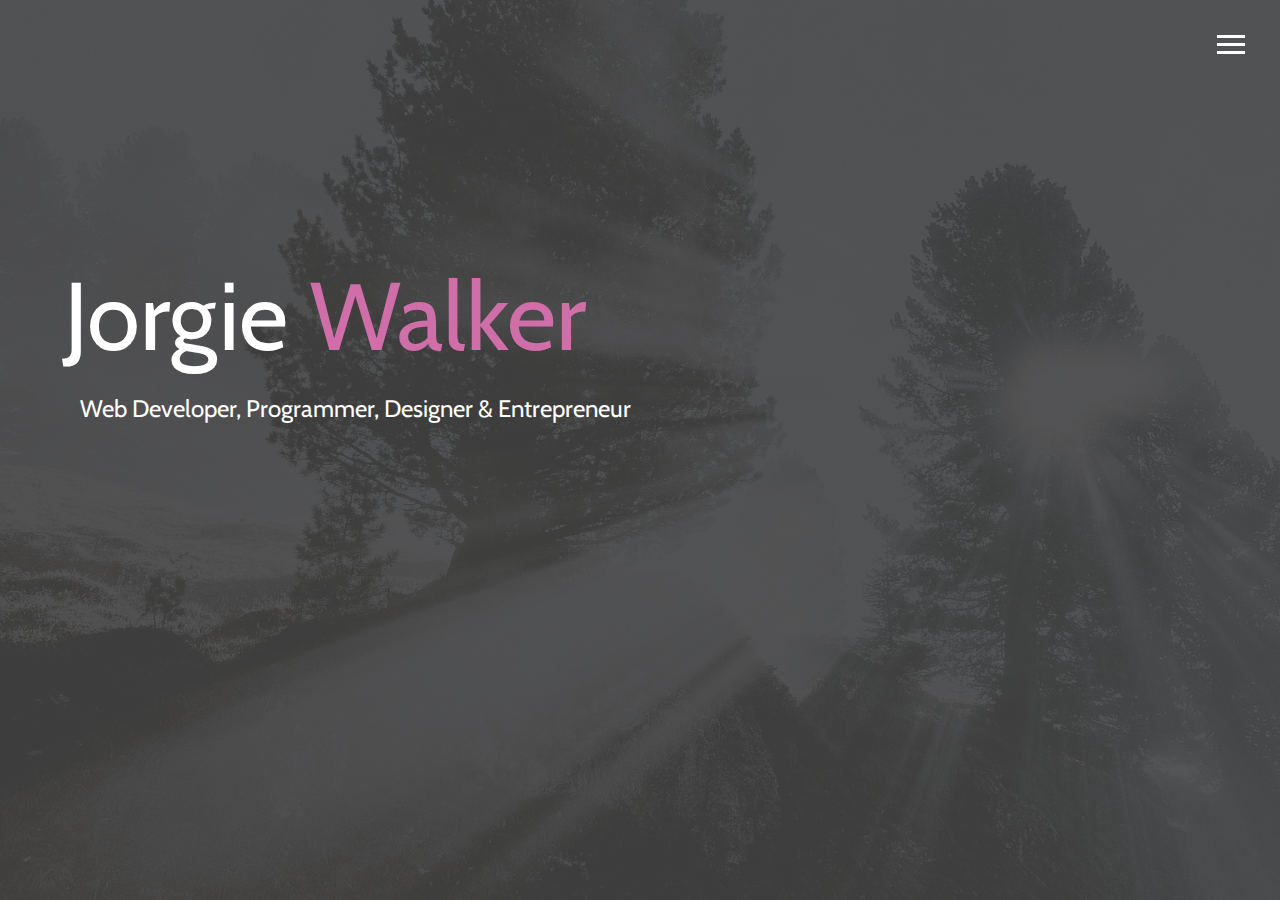
<file: index.html>
<!DOCTYPE html>
<html lang="en">
  

<head>
  <meta charset="UTF-8">
  <meta name="viewport" content="width=device-width, initial-scale=1.0">
  <meta http-equiv="X-UA-Compatible" content="ie=edge">
  <link rel="stylesheet" href="https://use.fontawesome.com/releases/v5.2.0/css/all.css" integrity="sha384-hWVjflwFxL6sNzntih27bfxkr27PmbbK/iSvJ+a4+0owXq79v+lsFkW54bOGbiDQ"
    crossorigin="anonymous">

  <link rel="stylesheet" href="assets/css/main.css">
  <title>Welcome To My Portfolio</title>
  <link href="https://fonts.googleapis.com/css?family=Cabin" rel="stylesheet">
</head>

<body id="bg-img">
  <header>
    <div class="menu-btn">
      <div class="btn-line"></div>
      <div class="btn-line"></div>
      <div class="btn-line"></div>
    </div>

    <nav class="menu">
      <div class="menu-branding">
        <div class="portrait"></div>
      </div>
      <ul class="menu-nav">
        <li class="nav-item current">
          <a href="index.html" class="nav-link">
            Home
          </a>
        </li>
        <li class="nav-item">
          <a href="about.html" class="nav-link">
            About Me
          </a>
        </li>
        <li class="nav-item">
          <a href="work.html" class="nav-link">
            My Work
          </a>
        </li>
        <li class="nav-item">
          <a href="contact.html" class="nav-link">
            How To Reach Me
          </a>
        </li>
      </ul>
    </nav>
  </header>

  <main id="home">
    <h1 class="lg-heading">
      Jorgie
      <span class="text-secondary">Walker</span>
    </h1>
    <h2 class="sm-heading">
      Web Developer, Programmer, Designer & Entrepreneur
    </h2>
    <div class="icons">
      <a href="#!">
        <i class="fab fa-twitter fa-2x"></i>
      </a>
      <a href="#!">
        <i class="fab fa-facebook fa-2x"></i>
      </a>
      <a href="#!">
        <i class="fab fa-linkedin fa-2x"></i>
      </a>
      <a href="#!">
        <i class="fab fa-github fa-2x"></i>
      </a>
    </div>
  </main>

  <script src="assets/js/main.js"></script>
</body>

</html>
</file>
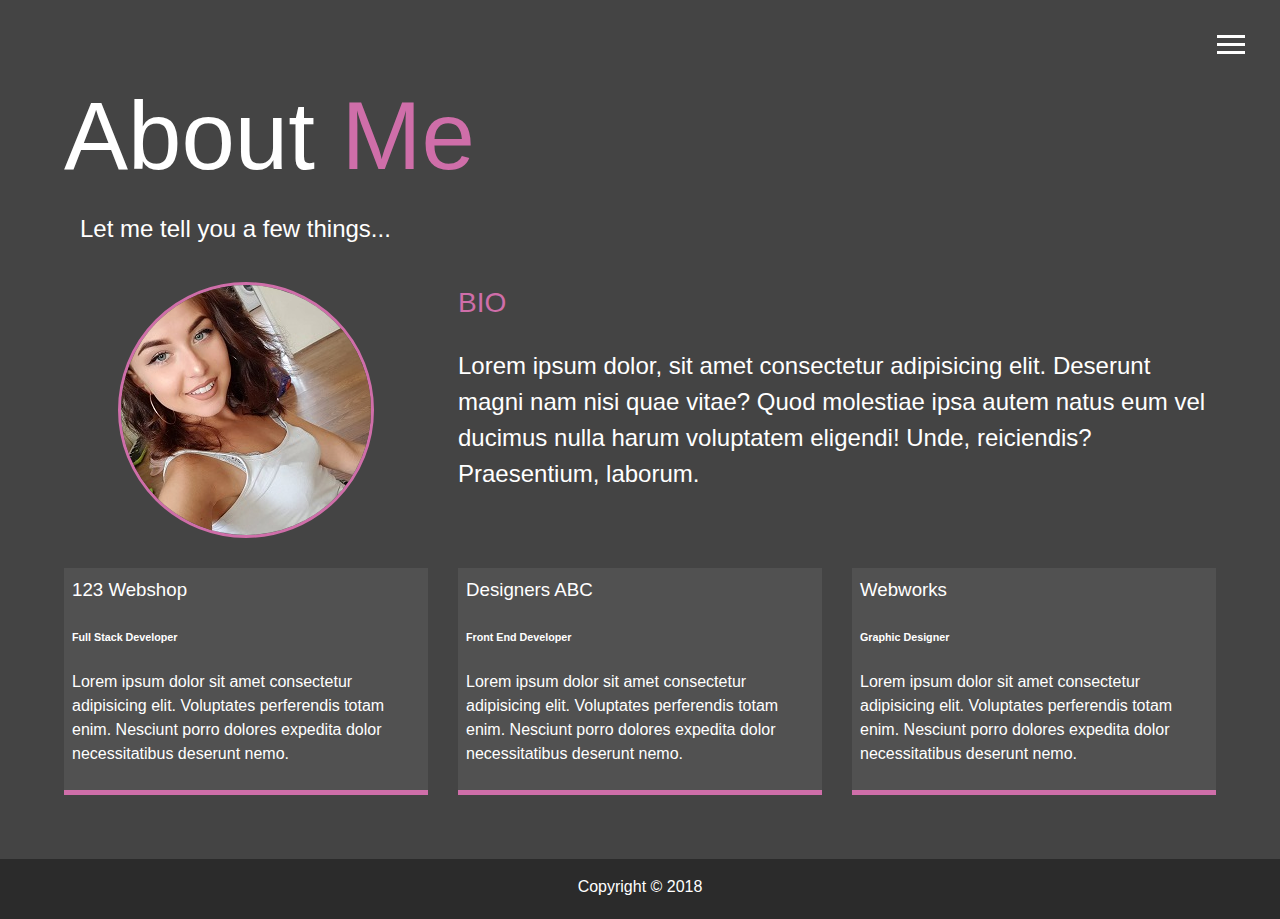
<file: about.html>
<!DOCTYPE html>
<html lang="en">

<head>
  <meta charset="UTF-8">
  <meta name="viewport" content="width=device-width, initial-scale=1.0">
  <meta http-equiv="X-UA-Compatible" content="ie=edge">
  <link rel="stylesheet" href="https://use.fontawesome.com/releases/v5.2.0/css/all.css" integrity="sha384-hWVjflwFxL6sNzntih27bfxkr27PmbbK/iSvJ+a4+0owXq79v+lsFkW54bOGbiDQ"
    crossorigin="anonymous">

  <link rel="stylesheet" href="assets/css/main.css">
  <title>About Me</title>
</head>

<body>
  <header>
    <div class="menu-btn">
      <div class="btn-line"></div>
      <div class="btn-line"></div>
      <div class="btn-line"></div>
    </div>

    <nav class="menu">
      <div class="menu-branding">
        <div class="portrait"></div>
      </div>
      <ul class="menu-nav">
        <li class="nav-item">
          <a href="index.html" class="nav-link">
            Home
          </a>
        </li>
        <li class="nav-item current">
          <a href="about.html" class="nav-link">
            About Me
          </a>
        </li>
        <li class="nav-item">
          <a href="work.html" class="nav-link">
            My Work
          </a>
        </li>
        <li class="nav-item">
          <a href="contact.html" class="nav-link">
            How To Reach Me
          </a>
        </li>
      </ul>
    </nav>
  </header>

  <main id="about">
    <h1 class="lg-heading">
      About
      <span class="text-secondary">Me</span>
    </h1>
    <h2 class="sm-heading">
      Let me tell you a few things...
    </h2>
    <div class="about-info">
      <img src="assets/img/portrait.jpg" alt="Shane Muirhead" class="bio-image">

      <div class="bio">
        <h3 class="text-secondary">BIO</h3>
        <p>Lorem ipsum dolor, sit amet consectetur adipisicing elit. Deserunt magni nam nisi quae vitae? Quod molestiae ipsa
          autem natus eum vel ducimus nulla harum voluptatem eligendi! Unde, reiciendis? Praesentium, laborum.</p>
      </div>

      <div class="job job-1">
        <h3>123 Webshop</h3>
        <h6>Full Stack Developer</h6>
        <p>Lorem ipsum dolor sit amet consectetur adipisicing elit. Voluptates perferendis totam enim. Nesciunt porro dolores
          expedita dolor necessitatibus deserunt nemo.</p>
      </div>

      <div class="job job-2">
        <h3>Designers ABC</h3>
        <h6>Front End Developer</h6>
        <p>Lorem ipsum dolor sit amet consectetur adipisicing elit. Voluptates perferendis totam enim. Nesciunt porro dolores
          expedita dolor necessitatibus deserunt nemo.</p>
      </div>

      <div class="job job-3">
        <h3>Webworks</h3>
        <h6>Graphic Designer</h6>
        <p>Lorem ipsum dolor sit amet consectetur adipisicing elit. Voluptates perferendis totam enim. Nesciunt porro dolores
          expedita dolor necessitatibus deserunt nemo.</p>
      </div>
    </div>
  </main>

  <footer id="main-footer">
    Copyright &copy; 2018
  </footer>

  <script src="assets/js/main.js"></script>
</body>

</html>
</file>
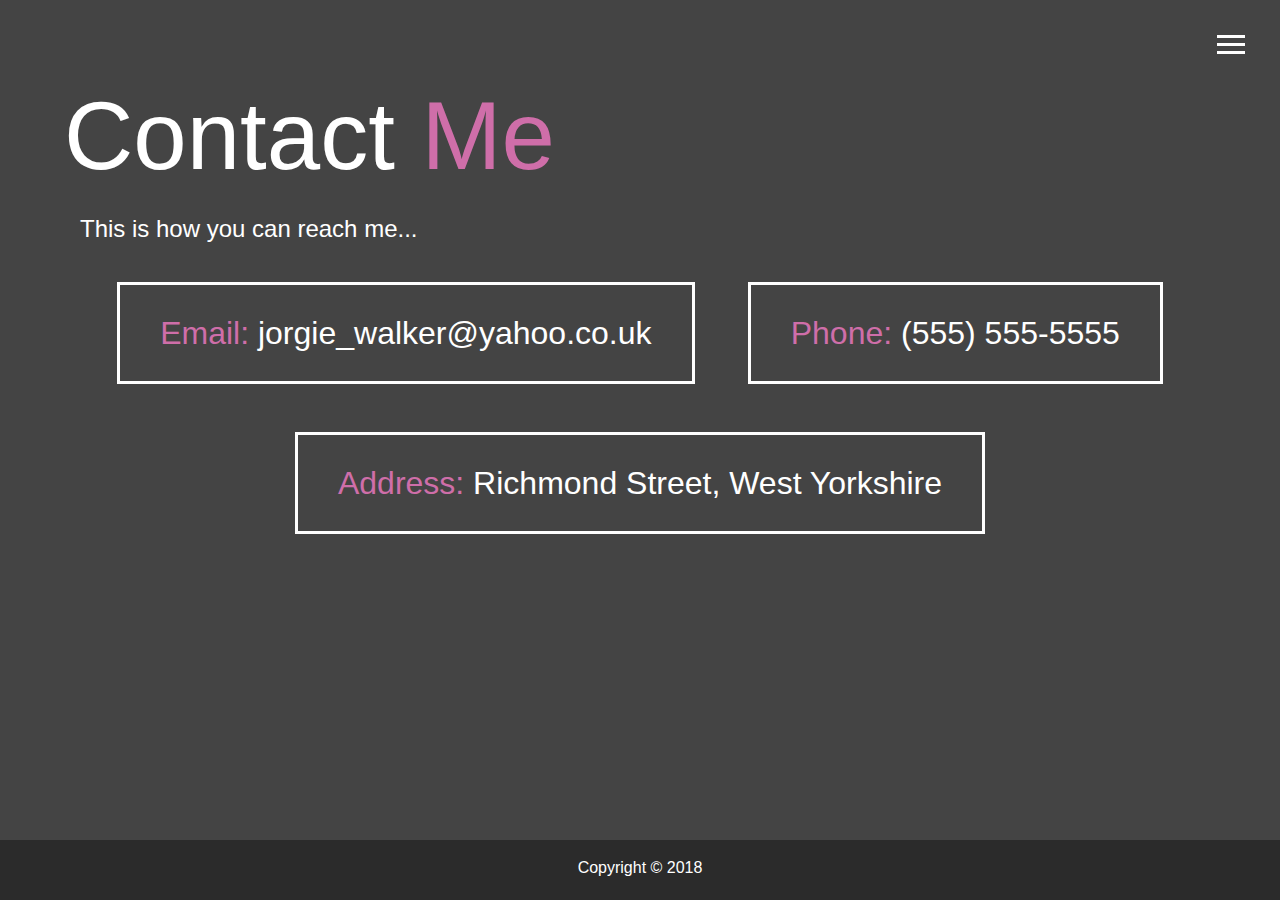
<file: contact.html>
<!DOCTYPE html>
<html lang="en">

<head>
  <meta charset="UTF-8">
  <meta name="viewport" content="width=device-width, initial-scale=1.0">
  <meta http-equiv="X-UA-Compatible" content="ie=edge">
  <link rel="stylesheet" href="https://use.fontawesome.com/releases/v5.2.0/css/all.css" integrity="sha384-hWVjflwFxL6sNzntih27bfxkr27PmbbK/iSvJ+a4+0owXq79v+lsFkW54bOGbiDQ"
    crossorigin="anonymous">

  <link rel="stylesheet" href="assets/css/main.css">
  <title>Contact Me</title>
</head>

<body>
  <header>
    <div class="menu-btn">
      <div class="btn-line"></div>
      <div class="btn-line"></div>
      <div class="btn-line"></div>
    </div>

    <nav class="menu">
      <div class="menu-branding">
        <div class="portrait"></div>
      </div>
      <ul class="menu-nav">
        <li class="nav-item">
          <a href="index.html" class="nav-link">
            Home
          </a>
        </li>
        <li class="nav-item">
          <a href="about.html" class="nav-link">
            About Me
          </a>
        </li>
        <li class="nav-item">
          <a href="work.html" class="nav-link">
            My Work
          </a>
        </li>
        <li class="nav-item current">
          <a href="contact.html" class="nav-link">
            How To Reach Me
          </a>
        </li>
      </ul>
    </nav>
  </header>

  <main id="contact">
    <h1 class="lg-heading">
      Contact
      <span class="text-secondary">Me</span>
    </h1>
    <h2 class="sm-heading">
      This is how you can reach me...
    </h2>
    <div class="boxes">
      <div>
        <span class="text-secondary">Email: </span> jorgie_walker@yahoo.co.uk
      </div>
      <div>
        <span class="text-secondary">Phone: </span> (555) 555-5555
      </div>
      <div>
        <span class="text-secondary">Address: </span> Richmond Street, West Yorkshire
      </div>
    </div>
  </main>

  <footer id="main-footer">
    Copyright &copy; 2018
  </footer>

  <script src="assets/js/main.js"></script>
</body>

</html>
</file>
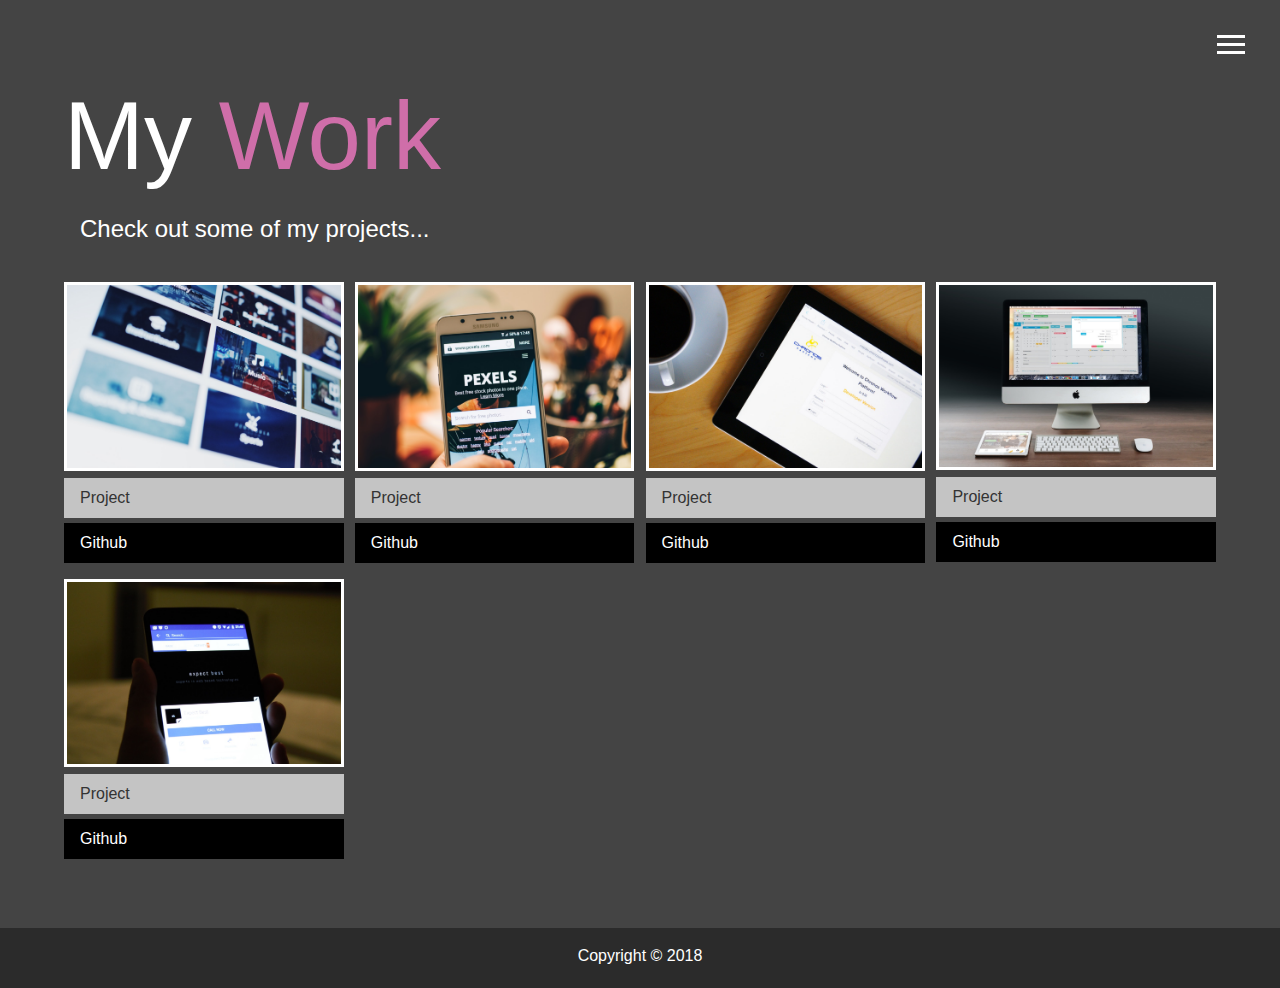
<file: work.html>
<!DOCTYPE html>
<html lang="en">

<head>
  <meta charset="UTF-8">
  <meta name="viewport" content="width=device-width, initial-scale=1.0">
  <meta http-equiv="X-UA-Compatible" content="ie=edge">
  <link rel="stylesheet" href="https://use.fontawesome.com/releases/v5.2.0/css/all.css" integrity="sha384-hWVjflwFxL6sNzntih27bfxkr27PmbbK/iSvJ+a4+0owXq79v+lsFkW54bOGbiDQ"
    crossorigin="anonymous">

  <link rel="stylesheet" href="assets/css/main.css">
  <title>View My Work</title>
</head>

<body>
  <header>
    <div class="menu-btn">
      <div class="btn-line"></div>
      <div class="btn-line"></div>
      <div class="btn-line"></div>
    </div>

    <nav class="menu">
      <div class="menu-branding">
        <div class="portrait"></div>
      </div>
      <ul class="menu-nav">
        <li class="nav-item">
          <a href="index.html" class="nav-link">
            Home
          </a>
        </li>
        <li class="nav-item">
          <a href="about.html" class="nav-link">
            About Me
          </a>
        </li>
        <li class="nav-item current">
          <a href="work.html" class="nav-link">
            My Work
          </a>
        </li>
        <li class="nav-item">
          <a href="contact.html" class="nav-link">
            How To Reach Me
          </a>
        </li>
      </ul>
    </nav>
  </header>

  <main id="work">
    <h1 class="lg-heading">
      My
      <span class="text-secondary">Work</span>
    </h1>
    <h2 class="sm-heading">
      Check out some of my projects...
    </h2>
    <div class="projects">
      <div class="item">
        <a href="#!">
          <img src="assets/img/projects/project1.jpg" alt="Project">
        </a>
        <a href="#" class="btn-light">
          <i class="fas fa-eye"></i> Project
        </a>
        <a href="#" class="btn-dark">
          <i class="fab fa-github"></i> Github
        </a>
      </div>
      <div class="item">
        <a href="#!">
          <img src="assets/img/projects/project2.jpg" alt="Project">
        </a>
        <a href="#" class="btn-light">
          <i class="fas fa-eye"></i> Project
        </a>
        <a href="#" class="btn-dark">
          <i class="fab fa-github"></i> Github
        </a>
      </div>
      <div class="item">
        <a href="#!">
          <img src="assets/img/projects/project3.jpg" alt="Project">
        </a>
        <a href="#" class="btn-light">
          <i class="fas fa-eye"></i> Project
        </a>
        <a href="#" class="btn-dark">
          <i class="fab fa-github"></i> Github
        </a>
      </div>
      <div class="item">
        <a href="#!">
          <img src="assets/img/projects/project4.jpg" alt="Project">
        </a>
        <a href="#" class="btn-light">
          <i class="fas fa-eye"></i> Project
        </a>
        <a href="#" class="btn-dark">
          <i class="fab fa-github"></i> Github
        </a>
      </div>
      <div class="item">
        <a href="#!">
          <img src="assets/img/projects/project5.jpg" alt="Project">
        </a>
        <a href="#" class="btn-light">
          <i class="fas fa-eye"></i> Project
        </a>
        <a href="#" class="btn-dark">
          <i class="fab fa-github"></i> Github
        </a>
      </div>
    </div>
  </main>

  <footer id="main-footer">
    Copyright &copy; 2018
  </footer>

  <script src="assets/js/main.js"></script>
</body>

</html>
</file>
<file: assets/css/main.css>
.menu-btn {
  position: absolute;
  z-index: 3;
  right: 35px;
  top: 35px;
  cursor: pointer;
  transition: all 0.5s ease-out; }
  .menu-btn .btn-line {
    width: 28px;
    height: 3px;
    margin: 0 0 5px 0;
    background: #fff;
    transition: all 0.5s ease-out; }
  .menu-btn.close {
    transform: rotate(180deg); }
    .menu-btn.close .btn-line:nth-child(1) {
      transform: rotate(45deg) translate(5px, 5px); }
    .menu-btn.close .btn-line:nth-child(2) {
      opacity: 0; }
    .menu-btn.close .btn-line:nth-child(3) {
      transform: rotate(-45deg) translate(7px, -6px); }

.menu {
  position: fixed;
  top: 0;
  width: 100%;
  opacity: 0.95;
  visibility: hidden; }
  .menu.show {
    visibility: visible; }
  .menu-branding, .menu-nav {
    display: flex;
    flex-flow: column wrap;
    align-items: center;
    justify-content: center;
    float: left;
    width: 50%;
    height: 100vh;
    overflow: hidden; }
  .menu-nav {
    margin: 0;
    padding: 0;
    background: #444;
    list-style: none;
    transform: translate3d(0, -100%, 0);
    transition: all 0.5s ease-out; }
    .menu-nav.show {
      transform: translate3d(0, 0, 0); }
  .menu-branding {
    background: #373737;
    transform: translate3d(0, 100%, 0);
    transition: all 0.5s ease-out; }
    .menu-branding.show {
      transform: translate3d(0, 0, 0); }
    .menu-branding .portrait {
      width: 250px;
      height: 250px;
      background: url("../img/portrait.jpg");
      border-radius: 50%;
      border: solid 3px #CF6EA9; }
  .menu .nav-item {
    transform: translate3d(600px, 0, 0);
    transition: all 0.5s ease-out; }
    .menu .nav-item.show {
      transform: translate3d(0, 0, 0); }
    .menu .nav-item.current > a {
      color: #CF6EA9; }
  .menu .nav-link {
    display: inline-block;
    position: relative;
    font-size: 30px;
    text-transform: uppercase;
    padding: 1rem 0;
    font-weight: 300;
    color: #fff;
    text-decoration: none;
    transition: all 0.5s ease-out; }
    .menu .nav-link:hover {
      color: #CF6EA9; }

.nav-item:nth-child(1) {
  transition-delay: 0.1s; }

.nav-item:nth-child(2) {
  transition-delay: 0.2s; }

.nav-item:nth-child(3) {
  transition-delay: 0.3s; }

.nav-item:nth-child(4) {
  transition-delay: 0.4s; }

* {
  box-sizing: border-box; }

body {
  background: #444;
  color: #fff;
  height: 100%;
  margin: 0;
  font-family: 'Cabin', sans-serif;
  line-height: 1.5; }
  body#bg-img {
    background: url(../img/background.jpg);
    background-attachment: fixed;
    background-size: cover; }
    body#bg-img:after {
      content: '';
      position: absolute;
      top: 0;
      right: 0;
      width: 100%;
      height: 100%;
      z-index: -1;
      background: rgba(68, 68, 68, 0.9); }

h1,
h2,
h3 {
  margin: 0;
  font-weight: 400; }
  h1.lg-heading,
  h2.lg-heading,
  h3.lg-heading {
    font-size: 6rem; }
  h1.sm-heading,
  h2.sm-heading,
  h3.sm-heading {
    margin-bottom: 2rem;
    padding: 0.2rem 1rem; }

a {
  color: #fff;
  text-decoration: none; }

header {
  position: fixed;
  z-index: 2;
  width: 100%; }

.text-secondary {
  color: #CF6EA9; }

main {
  padding: 4rem;
  min-height: calc(100vh - 60px); }
  main .icons {
    margin-top: 1rem; }
    main .icons a {
      padding: 0.4rem; }
      main .icons a:hover {
        color: #CF6EA9;
        transition: all 0.5s ease-out; }
  main#home {
    overflow: hidden; }
    main#home h1 {
      margin-top: 20vh; }

.about-info {
  display: grid;
  grid-gap: 30px;
  grid-template-areas: 'bioimage bio bio' 'job1 job2 job3';
  grid-template-columns: repeat(3, 1fr); }
  .about-info .bio-image {
    grid-area: bioimage;
    margin: auto;
    border-radius: 50%;
    border: #CF6EA9 3px solid; }
  .about-info .bio {
    grid-area: bio;
    font-size: 1.5rem; }
  .about-info .job-1 {
    grid-area: job1; }
  .about-info .job-2 {
    grid-area: job2; }
  .about-info .job-3 {
    grid-area: job3; }
  .about-info .job {
    background: #515151;
    padding: 0.5rem;
    border-bottom: #CF6EA9 5px solid; }

.projects {
  display: grid;
  grid-gap: 0.7rem;
  grid-template-columns: repeat(3, 1fr); }
  .projects img {
    width: 100%;
    border: 3px #fff solid; }
    .projects img:hover {
      opacity: 0.5;
      border-color: #CF6EA9;
      transition: all 0.5s ease-out; }

.boxes {
  display: flex;
  flex-wrap: wrap;
  justify-content: space-evenly;
  align-items: center;
  margin-top: 1rem; }
  .boxes div {
    font-size: 2rem;
    border: 3px #fff solid;
    padding: 1.5rem 2.5rem;
    margin-bottom: 3rem;
    transition: all 0.5s ease-out; }
    .boxes div:hover {
      padding: 0.5rem 1.5rem;
      background: #CF6EA9;
      color: #000; }
      .boxes div:hover span {
        color: #000; }

.btn, .btn-dark, .btn-light {
  display: block;
  padding: 0.5rem 1rem;
  border: 0;
  margin-bottom: 0.3rem; }
  .btn:hover, .btn-dark:hover, .btn-light:hover {
    background: #CF6EA9;
    color: #000; }

.btn-dark {
  background: black;
  color: #fff; }

.btn-light {
  background: #c4c4c4;
  color: #333; }

#main-footer {
  text-align: center;
  padding: 1rem;
  background: #2b2b2b;
  color: #fff;
  height: 60px; }

@media screen and (min-width: 1171px) {
  .projects {
    grid-template-columns: repeat(4, 1fr); } }
@media screen and (min-width: 769px) and (max-width: 1170px) {
  .projects {
    grid-template-columns: repeat(3, 1fr); } }
@media screen and (max-width: 768px) {
  main {
    align-items: center;
    text-align: center; }
    main .lg-heading {
      line-height: 1;
      margin-bottom: 1rem; }

  ul.menu-nav,
  div.menu-branding {
    float: none;
    width: 100%;
    min-height: 0; }
    ul.menu-nav.show,
    div.menu-branding.show {
      transform: translate3d(0, 0, 0); }

  .menu-nav {
    height: 75vh;
    transform: translate3d(-100%, 0, 0);
    font-size: 24px; }

  .menu-branding {
    height: 25vh;
    transform: translate3d(100%, 0, 0); }
    .menu-branding .portrait {
      background: url("../img/portrait_small.jpg");
      width: 150px;
      height: 150px; }

  .about-info {
    grid-template-areas: 'bioimage' 'bio' 'job1' 'job2' 'job3';
    grid-template-columns: 1fr; }

  .projects {
    grid-template-columns: repeat(2, 1fr); } }
@media screen and (max-width: 500px) {
  main {
    padding: 2rem; }
    main #home h1 {
      margin-top: 10vh; }
    main .lg-heading {
      margin-top: 1rem;
      font-size: 5rem; }

  .projects {
    grid-template-columns: 1fr; } }

/*# sourceMappingURL=main.css.map */
</file>
